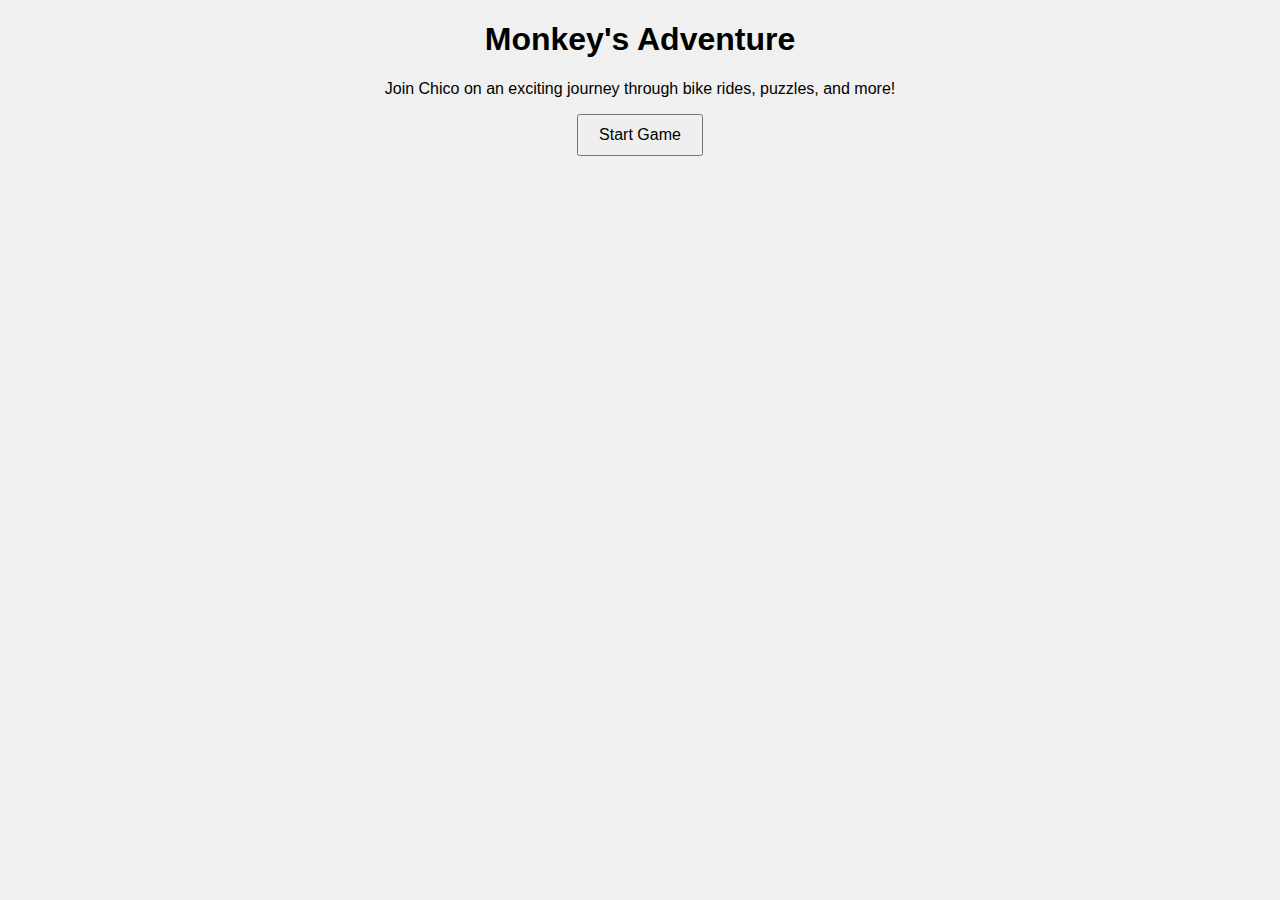
<file: index.html>
<!DOCTYPE html>
<html lang="en">
<head>
  <meta charset="UTF-8">
  <title>Monkey's Adventure: Bike, Swim, Solve!</title>
  <link rel="stylesheet" href="style.css">
</head>
<body>
  <div class="landing-container">
    <h1>Monkey's Adventure</h1>
    <p>Join <bdi>Chico</bdi> on an exciting journey through bike rides, puzzles, and more!</p>
    <button id="startGame">Start Game</button>
  </div>

  <script>
    // Minimal JS to navigate to the first challenge
    document.getElementById('startGame').addEventListener('click', function(){
      window.location.href = "bike.html";
    });
  </script>
</body>
</html>
</file>
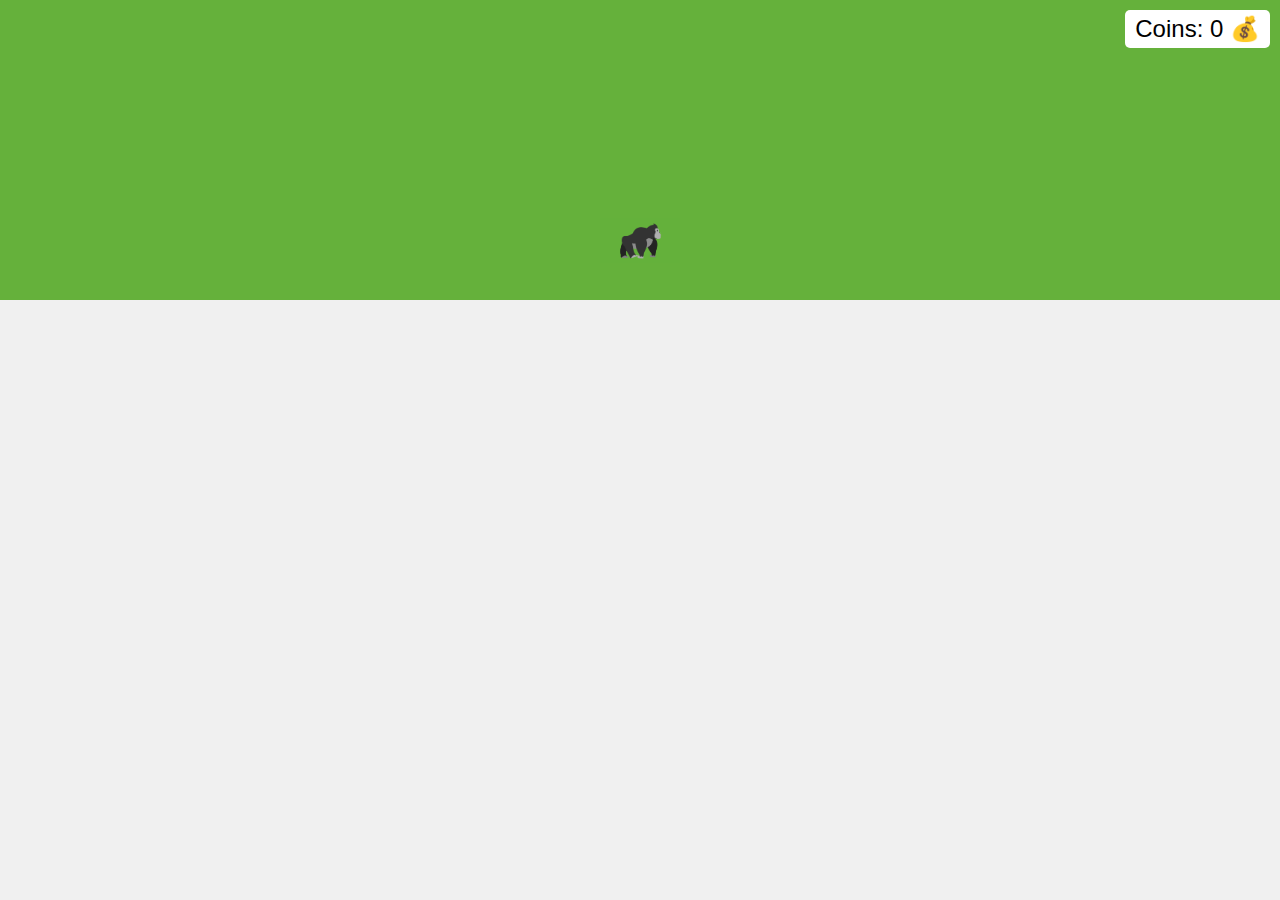
<file: bike.html>
<!DOCTYPE html>
<html lang="en">
<head>
  <meta charset="UTF-8">
  <title>Bike Challenge</title>
  <link rel="stylesheet" href="style.css">
</head>
<body>
  <!-- Score Display using an output element with a bdi for the coin emoji -->
  <output id="scoreOutput">Coins: 0 <bdi>💰</bdi></output>
  
  <div class="bike-container">
    <!-- Bike Player: The element controlled by arrow keys -->
    <div class="bike-player">
      <div class="monkey-bike"></div>
    </div>
    <!-- Template for obstacles (to be cloned dynamically) -->
    <template id="obstacle-template">
      <div class="obstacle"></div>
    </template>
  </div>
  
  <!-- Game Over Overlay -->
  <div id="gameOverOverlay">
    <h2>Game Over</h2>
    <button id="replayButton" enterkeyhint="go">Replay</button>
    <div id="countdown"></div>
  </div>
  
  <script>
    // Global variables
    let score = 0;
    let obstaclesCleared = 0;
    let obstacleInterval;
    let collisionInterval;
    let gameActive = true;
    
    const bikePlayer = document.querySelector('.bike-player');
    const monkey = document.querySelector('.monkey-bike');
    const scoreOutput = document.getElementById('scoreOutput');
    const gameOverOverlay = document.getElementById('gameOverOverlay');
    const countdownEl = document.getElementById('countdown');
    const replayButton = document.getElementById('replayButton');
    
    // --- Movement & Jumping ---
    document.addEventListener('keydown', function(event) {
      // Left/right movement for bike-player
      let currentLeft = bikePlayer.offsetLeft;
      const moveAmount = 20;
      if (event.key === "ArrowLeft") {
        bikePlayer.style.left = (currentLeft - moveAmount) + "px";
      } else if (event.key === "ArrowRight") {
        bikePlayer.style.left = (currentLeft + moveAmount) + "px";
      }
      // Jump only when up arrow is pressed
      else if (event.key === "ArrowUp") {
        if (!monkey.classList.contains('jump')) {
          monkey.classList.add('jump');
          // Remove jump class after 500ms
          setTimeout(() => { monkey.classList.remove('jump'); }, 500);
        }
      }
    });
    
    // --- Obstacle Spawning ---
    function spawnObstacle() {
      const template = document.getElementById('obstacle-template');
      const clone = template.content.cloneNode(true);
      const obstacle = clone.querySelector('.obstacle');
      
      // Use mountain emoji instead of red block
      obstacle.textContent = "🏔️";
      obstacle.style.fontSize = "40px";
      obstacle.style.textAlign = "center";
      
      // Start off-screen to the right at the same vertical level as the monkey
      obstacle.style.left = '100%';
      obstacle.style.bottom = '20px';
      // Slow down obstacles: animation duration between 5 and 7 seconds
      obstacle.style.animationDuration = (5 + Math.random() * 2) + 's';
      
      document.querySelector('.bike-container').appendChild(obstacle);
      
      // When animation ends, if the obstacle wasn't cleared, it's a miss (game over)
      obstacle.addEventListener('animationend', function() {
        if (!obstacle.dataset.processed) {
          gameOver();
        }
        obstacle.remove();
      });
    }
    
    // Start spawning obstacles every 2 seconds
    obstacleInterval = setInterval(spawnObstacle, 2000);
    
    // --- Collision & Score Checking ---
    function updateScoreDisplay() {
      scoreOutput.innerHTML = `Coins: ${score} <bdi>💰</bdi>`;
    }
    
    function checkWinCondition() {
      if (obstaclesCleared >= 7) {
        clearInterval(obstacleInterval);
        clearInterval(collisionInterval);
        setTimeout(() => {
          window.location.href = "sudoku.html";
        }, 1000);
      }
    }
    
    function gameOver() {
      if (!gameActive) return;
      gameActive = false;
      clearInterval(obstacleInterval);
      clearInterval(collisionInterval);
      gameOverOverlay.style.display = 'flex';
    }
    
    // Collision detection: check every 50ms
    collisionInterval = setInterval(() => {
      const monkeyRect = monkey.getBoundingClientRect();
      const monkeyCenter = monkeyRect.left + monkeyRect.width / 2;
      
      document.querySelectorAll('.obstacle').forEach(obstacle => {
        if (obstacle.dataset.processed) return;
        const obsRect = obstacle.getBoundingClientRect();
        const obsCenter = obsRect.left + obsRect.width / 2;
        const horizontalDistance = Math.abs(monkeyCenter - obsCenter);
        
        // Only clear obstacle if it is near the monkey (within 50px)
        if (horizontalDistance < 50) {
          if (monkey.classList.contains('jump')) {
            obstacle.dataset.processed = "true";
            score += 500;
            obstaclesCleared++;
            updateScoreDisplay();
            obstacle.remove();
            checkWinCondition();
          } else {
            gameOver();
          }
        }
      });
    }, 50);
    
    // --- Replay & Countdown ---
    function startCountdown() {
      let count = 3;
      countdownEl.textContent = count;
      const countdownInterval = setInterval(() => {
        count--;
        if (count > 0) {
          countdownEl.textContent = count;
        } else {
          clearInterval(countdownInterval);
          window.location.reload();
        }
      }, 1000);
    }
    
    replayButton.addEventListener('click', function() {
      replayButton.style.display = 'none';
      startCountdown();
    });
  </script>
</body>
</html>
</file>
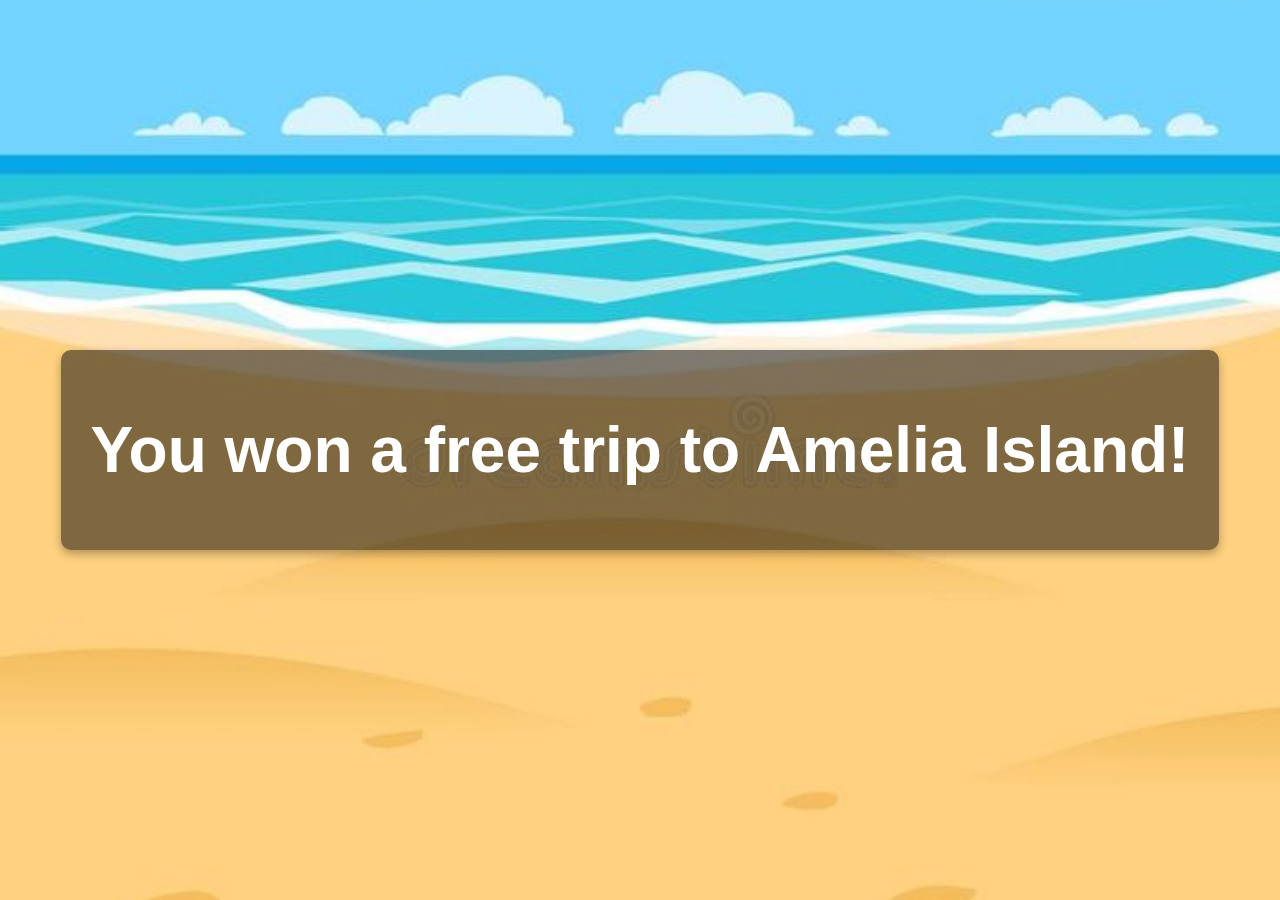
<file: reward.html>
<!DOCTYPE html>
<html lang="en">
<head>
  <meta charset="UTF-8">
  <title>Victory Reward</title>
  <link rel="stylesheet" href="style.css">
</head>
<body>
  <div class="reward-container">
    <div class="message-banner">
      <h1>You won a free trip to Amelia Island!</h1>
    </div>
  </div>
  <script>
    // Celebration effects can be added here if desired.
  </script>
</body>
</html>
</file>
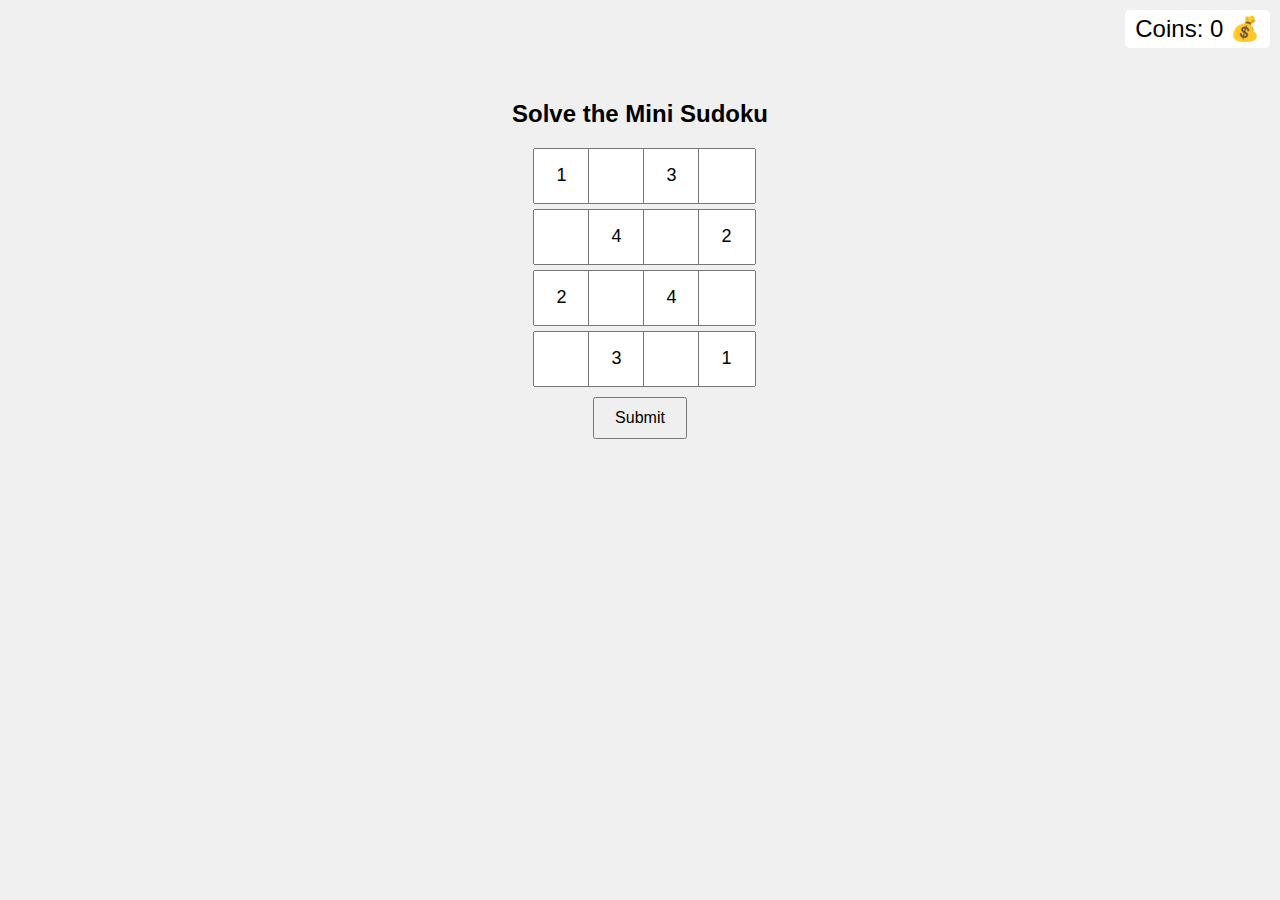
<file: sudoku.html>
<!DOCTYPE html>
<html lang="en">
<head>
  <meta charset="UTF-8">
  <title>Sudoku Challenge</title>
  <link rel="stylesheet" href="style.css">
</head>
<body>
  <!-- Coin Display (preserves coin points from bike.html) -->
  <output id="scoreOutput" style="position: absolute; top: 10px; right: 10px; font-size: 24px; background: #fff; padding: 5px 10px; border-radius: 5px;">
    Coins: <span id="coinValue">0</span> <bdi>💰</bdi>
  </output>
  
  <div class="sudoku-container">
    <h2>Solve the Mini Sudoku</h2>
    <form id="sudokuForm">
      <div class="sudoku-grid">
        <!-- Row 0 -->
        <input type="text" maxlength="1" class="cell" id="cell0" value="1" readonly>
        <input type="text" maxlength="1" class="cell" id="cell1" placeholder=" ">
        <input type="text" maxlength="1" class="cell" id="cell2" value="3" readonly>
        <input type="text" maxlength="1" class="cell" id="cell3" placeholder=" ">
        <!-- Row 1 -->
        <input type="text" maxlength="1" class="cell" id="cell4" placeholder=" ">
        <input type="text" maxlength="1" class="cell" id="cell5" value="4" readonly>
        <input type="text" maxlength="1" class="cell" id="cell6" placeholder=" ">
        <input type="text" maxlength="1" class="cell" id="cell7" value="2" readonly>
        <!-- Row 2 -->
        <input type="text" maxlength="1" class="cell" id="cell8" value="2" readonly>
        <input type="text" maxlength="1" class="cell" id="cell9" placeholder=" ">
        <input type="text" maxlength="1" class="cell" id="cell10" value="4" readonly>
        <input type="text" maxlength="1" class="cell" id="cell11" placeholder=" ">
        <!-- Row 3 -->
        <input type="text" maxlength="1" class="cell" id="cell12" placeholder=" ">
        <input type="text" maxlength="1" class="cell" id="cell13" value="3" readonly>
        <input type="text" maxlength="1" class="cell" id="cell14" placeholder=" ">
        <input type="text" maxlength="1" class="cell" id="cell15" value="1" readonly>
      </div>
      <button type="submit">Submit</button>
    </form>
    <output id="sudokuOutput" style="display:block; margin-top:10px; font-size:18px;"></output>
  </div>
  
  <!-- Game Over Overlay for Sudoku -->
  <div id="sudokuGameOverOverlay">
    <h2>Game Over</h2>
    <button id="sudokuReplayButton" enterkeyhint="go">Replay</button>
    <div id="sudokuCountdown"></div>
  </div>
  
  <script>
    // Retrieve coin score from localStorage (set by bike.html)
    let coinScore = localStorage.getItem("coinScore") || 0;
    document.getElementById("coinValue").textContent = coinScore;
    
    // Internal solution for the 4x4 sudoku puzzle:
    // Solution: [1,2,3,4, 3,4,1,2, 2,1,4,3, 4,3,2,1]
    // The puzzle given below has only a few prefilled numbers.
    const solution = [
      "1", "2", "3", "4",
      "3", "4", "1", "2",
      "2", "1", "4", "3",
      "4", "3", "2", "1"
    ];
    
    let attemptsLeft = 7;
    
    const sudokuForm = document.getElementById("sudokuForm");
    const sudokuOutput = document.getElementById("sudokuOutput");
    const gameOverOverlay = document.getElementById("sudokuGameOverOverlay");
    const replayButton = document.getElementById("sudokuReplayButton");
    const countdownEl = document.getElementById("sudokuCountdown");
    
    // On form submission, check user inputs
    sudokuForm.addEventListener("submit", function(e) {
      e.preventDefault();
      let userSolution = [];
      // Loop through the 16 cells
      for (let i = 0; i < 16; i++) {
        let cell = document.getElementById("cell" + i);
        userSolution.push(cell.value.trim());
      }
      
      // Check if the user's solution matches the expected solution
      let isCorrect = userSolution.every((val, idx) => val === solution[idx]);
      
      if (isCorrect) {
        sudokuOutput.textContent = "Correct! Proceeding to the swim challenge...";
        setTimeout(() => {
          window.location.href = "swim.html";
        }, 2000);
      } else {
        attemptsLeft--;
        if (attemptsLeft > 0) {
          sudokuOutput.textContent = `Incorrect, ${attemptsLeft} attempt(s) left. Please try again.`;
        } else {
          sudokuOutput.textContent = "";
          gameOver();
        }
      }
    });
    
    function gameOver() {
      gameOverOverlay.style.display = "flex";
    }
    
    // Replay and countdown for Sudoku game over
    function startCountdown() {
      let count = 3;
      countdownEl.textContent = count;
      const countdownInterval = setInterval(() => {
        count--;
        if (count > 0) {
          countdownEl.textContent = count;
        } else {
          clearInterval(countdownInterval);
          window.location.reload();
        }
      }, 1000);
    }
    
    replayButton.addEventListener("click", function() {
      replayButton.style.display = "none";
      startCountdown();
    });
  </script>
</body>
</html>
</file>
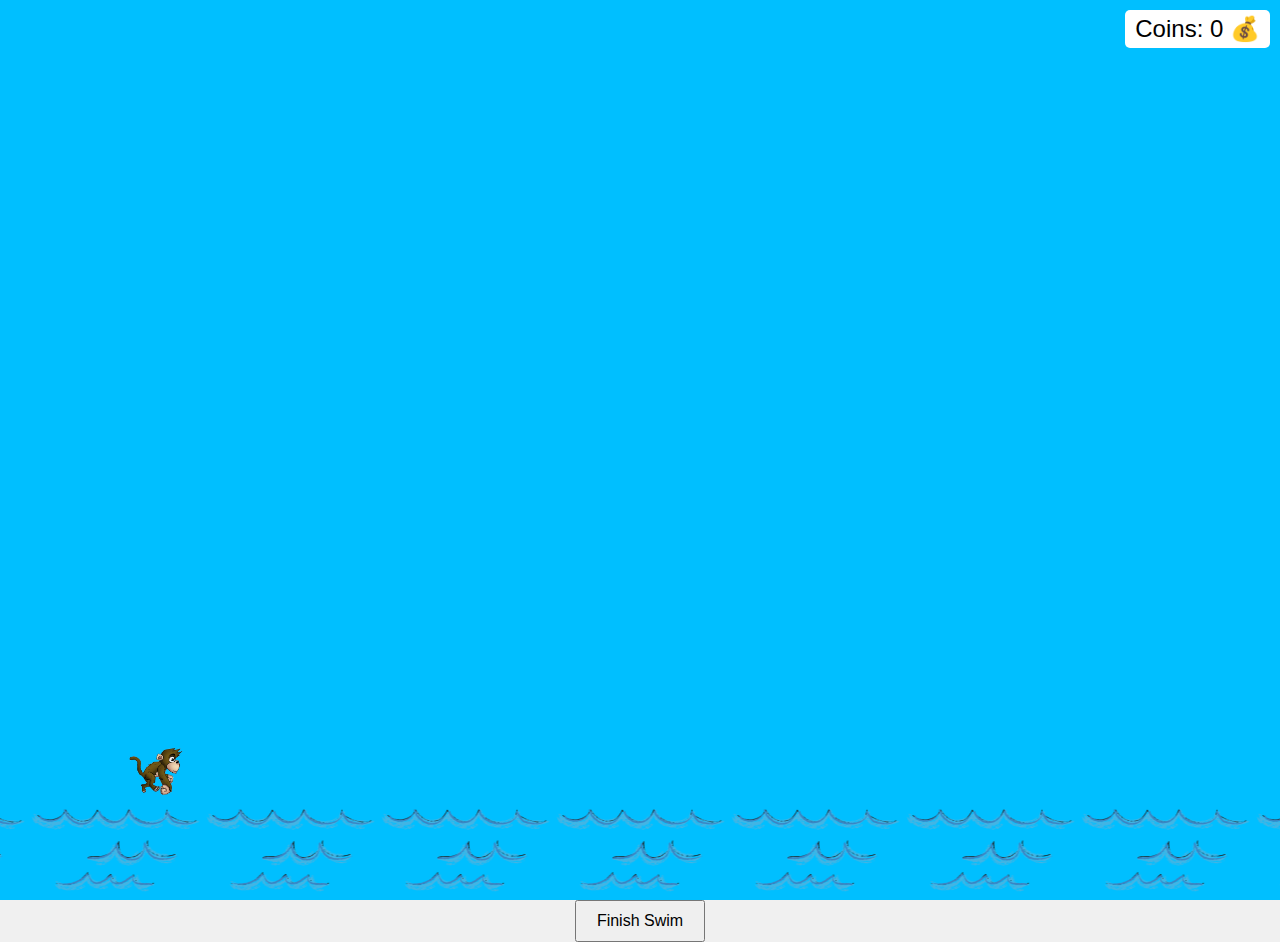
<file: swim.html>
<!DOCTYPE html>
<html lang="en">
<head>
  <meta charset="UTF-8">
  <title>Swim Challenge</title>
  <link rel="stylesheet" href="style.css">
</head>
<body>
  <!-- Coin Display -->
  <output id="scoreOutput">Coins: <span id="coinValue">0</span> <bdi>💰</bdi></output>
  
  <div class="swim-container">
    <!-- Water element always visible at the bottom -->
    <div class="water"></div>
    <!-- The monkey at the water surface -->
    <div class="monkey-swim"></div>
    <!-- Template for obstacles (bananas) -->
    <template id="obstacle-template">
      <div class="obstacle">🍌</div>
    </template>
  </div>
  
  <button id="finishSwim">Finish Swim</button>
  
  <!-- Game Over Overlay -->
  <div id="swimGameOverOverlay">
    <h2>Game Over</h2>
    <button id="swimReplayButton" enterkeyhint="go">Replay</button>
    <div id="swimCountdown"></div>
  </div>
  
  <script>
    let gameActive = true;
    let bananaPasses = 0;
    const requiredPasses = 4;
    
    const swimContainer = document.querySelector('.swim-container');
    const monkey = document.querySelector('.monkey-swim');
    const finishSwimBtn = document.getElementById('finishSwim');
    const obstacleTemplate = document.getElementById('obstacle-template');
    const gameOverOverlay = document.getElementById('swimGameOverOverlay');
    const replayButton = document.getElementById('swimReplayButton');
    const countdownEl = document.getElementById('swimCountdown');
    
    // Retrieve and display coin score from localStorage
    let coinScore = parseInt(localStorage.getItem("coinScore")) || 0;
    const coinDisplay = document.getElementById("coinValue");
    coinDisplay.textContent = coinScore;
    
    // Function to update coins and save to localStorage
    function updateCoins(amount) {
      coinScore += amount;
      coinDisplay.textContent = coinScore;
      localStorage.setItem("coinScore", coinScore);
    }
    
    // --- Dive Mechanism ---
    // When down arrow is pressed, trigger a one-time dive (500ms duration)
    document.addEventListener('keydown', function(event) {
      if (event.key === "ArrowDown") {
        event.preventDefault(); // Prevent default scrolling
        if (!monkey.classList.contains('dive')) {
          monkey.classList.add('dive');
          setTimeout(() => {
            monkey.classList.remove('dive');
          }, 500);
        }
      }
    });
    
    // --- Obstacle Spawning ---
    function spawnObstacle() {
      const clone = obstacleTemplate.content.cloneNode(true);
      const obstacle = clone.querySelector('.obstacle');
      // Start off-screen to the right
      obstacle.style.left = '100%';
      // Position the banana at the water surface level (aligned with monkey's default position)
      obstacle.style.bottom = '100px';
      // Slow bananas: animation duration between 7 and 10 seconds
      obstacle.style.animationDuration = (7 + Math.random() * 3) + 's';
      
      swimContainer.appendChild(obstacle);
      
      // When the banana finishes its animation (passes offscreen), count as a safe pass if not already processed.
      obstacle.addEventListener('animationend', function() {
        if (!obstacle.dataset.processed) {
          obstacle.dataset.processed = "true";
          bananaPasses++;
          updateCoins(500);
          if (bananaPasses >= requiredPasses) {
            finishSwim();
          }
        }
        obstacle.remove();
      });
    }
    let obstacleInterval = setInterval(spawnObstacle, 3000);
    
    // --- Collision Detection ---
    function collisionCheck() {
      if (!gameActive) return;
      const monkeyRect = monkey.getBoundingClientRect();
      const monkeyCenter = monkeyRect.left + monkeyRect.width / 2;
      document.querySelectorAll('.obstacle').forEach(obstacle => {
        if (obstacle.dataset.processed) return;
        const obsRect = obstacle.getBoundingClientRect();
        const obsCenter = obsRect.left + obsRect.width / 2;
        const horizontalDistance = Math.abs(monkeyCenter - obsCenter);
        // If obstacle is near (within 30px)...
        if (horizontalDistance < 30) {
          if (monkey.classList.contains('dive')) {
            // Safe pass when diving: mark obstacle, count pass, update coins.
            obstacle.dataset.processed = "true";
            bananaPasses++;
            updateCoins(500);
            obstacle.remove();
            if (bananaPasses >= requiredPasses) {
              finishSwim();
            }
          } else {
            // Not diving and collision occurs: game over.
            gameOver();
          }
        }
      });
    }
    let collisionInterval = setInterval(collisionCheck, 50);
    
    // --- Finish Swim ---
    function finishSwim() {
      if (!gameActive) return;
      gameActive = false;
      clearInterval(obstacleInterval);
      clearInterval(collisionInterval);
      window.location.href = "reward.html";
    }
    finishSwimBtn.addEventListener('click', function(){
      if (gameActive) finishSwim();
    });
    
    // --- Game Over & Replay ---
    function gameOver() {
      if (!gameActive) return;
      gameActive = false;
      clearInterval(obstacleInterval);
      clearInterval(collisionInterval);
      gameOverOverlay.style.display = 'flex';
    }
    function startCountdown() {
      let count = 3;
      countdownEl.textContent = count;
      const countdownInterval = setInterval(() => {
        count--;
        if (count > 0) {
          countdownEl.textContent = count;
        } else {
          clearInterval(countdownInterval);
          window.location.reload();
        }
      }, 1000);
    }
    replayButton.addEventListener('click', function(){
      replayButton.style.display = 'none';
      startCountdown();
    });
  </script>
</body>
</html>
</file>
<file: style.css>
/* General styles */
body {
    margin: 0;
    font-family: Arial, sans-serif;
    background: #f0f0f0;
    text-align: center;
  }
  
  button {
    padding: 10px 20px;
    font-size: 16px;
    cursor: pointer;
  }
  
  /* Score Display Styles */
  #scoreOutput {
    position: absolute;
    top: 10px;
    right: 10px;
    font-size: 24px;
    background: #fff;
    padding: 5px 10px;
    border-radius: 5px;
    z-index: 10;
  }
  
  /* Bike Challenge Container */
  .bike-container {
    position: relative;
    width: 100%;
    height: 300px;
    background: #65b13b; /* Green background matching monkey.gif */
    overflow: hidden;
  }
  
  /* Bike Player: The element controlled by arrow keys */
  .bike-player {
    position: absolute;
    bottom: 20px;
    left: 50%;
    transform: translateX(-50%);
  }
  
  /* The Monkey (using a walking monkey gif) */
  .monkey-bike {
    width: 80px;
    height: 80px;
    background: url('monkey.gif') no-repeat center/contain;
  }
  
  /* Jump animation: lifts the monkey up and then brings it down */
  @keyframes jump {
    0%   { transform: translateY(0); }
    50%  { transform: translateY(-50px); }
    100% { transform: translateY(0); }
  }
  
  .monkey-bike.jump {
    animation: jump 0.5s ease-out;
  }
  
  /* Obstacle Styles and Animation */
  .obstacle {
    position: absolute;
    bottom: 20px;
    width: 50px;
    height: 50px;
    /* Use flex to center the mountain emoji */
    display: flex;
    align-items: center;
    justify-content: center;
    animation-name: obstacleMove;
    animation-timing-function: linear;
  }
  
  @keyframes obstacleMove {
    from {
      transform: translateX(0);
    }
    to {
      /* Move the obstacle completely off-screen to the left */
      transform: translateX(-110vw);
    }
  }
  
  /* Game Over Overlay */
  #gameOverOverlay {
    display: none;
    position: absolute;
    top: 0;
    left: 0;
    width: 100%;
    height: 100%;
    background: rgba(0,0,0,0.7);
    color: #fff;
    z-index: 100;
    flex-direction: column;
    align-items: center;
    justify-content: center;
  }
  #gameOverOverlay h2 {
    margin: 0 0 20px;
  }
  #countdown {
    font-size: 48px;
    margin-top: 20px;
  }
  
  /* --- Additional styles for other game pages (if needed) --- */
  /* Sudoku Challenge styles */

/* Sudoku Challenge styles */
.sudoku-container {
    padding: 20px;
    margin-top: 60px; /* leave room for coin display */
  }
  .sudoku-grid {
    display: grid;
    grid-template-columns: repeat(4, 50px);
    grid-gap: 5px;
    justify-content: center;
    margin-bottom: 10px;
  }
  .cell {
    width: 50px;
    height: 50px;
    text-align: center;
    font-size: 18px;
  }
  
  /* Game Over Overlay for Sudoku */
  #sudokuGameOverOverlay {
    display: none;
    position: absolute;
    top: 0;
    left: 0;
    width: 100%;
    height: 100%;
    background: rgba(0,0,0,0.7);
    color: #fff;
    z-index: 100;
    flex-direction: column;
    align-items: center;
    justify-content: center;
  }
  #sudokuGameOverOverlay h2 {
    margin: 0 0 20px;
  }
  #sudokuCountdown {
    font-size: 48px;
    margin-top: 20px;
  }
  
  /* Swim Challenge styles */
/* Swim Challenge styles */
.swim-container {
    position: relative;
    width: 100vw;
    height: 100vh;
    /* Background above water (light blue) */
    background-color: #00bfff;
    overflow: hidden;
  }
  
  /* Water element fixed at the bottom (100px tall) */
  .water {
    position: absolute;
    bottom: 0;
    left: 0;
    width: 100%;
    height: 100px;
    background: url('water.gif') repeat-x bottom;
    background-size: auto 100px;
    z-index: 1;
  }
  
  /* The monkey at the water surface */
  .monkey-swim {
    position: absolute;
    bottom: 100px; /* Aligned with water surface */
    left: 10%;
    width: 60px;
    height: 60px;
    background: url('monkey-swim.gif') no-repeat center/contain;
    background-size: contain;
    transition: bottom 0.3s ease, opacity 0.3s ease;
    z-index: 2;
    opacity: 1;
  }
  
  /* When diving, monkey moves down into the water and fades out */
  .monkey-swim.dive {
    bottom: 0;
    opacity: 0;
  }
  
  /* Obstacle style: banana emoji */
  .obstacle {
    position: absolute;
    width: 40px;
    height: 40px;
    display: flex;
    align-items: center;
    justify-content: center;
    font-size: 32px;
    z-index: 3;
    animation-name: obstacleMove;
    animation-timing-function: linear;
  }
  
  /* Keyframe animation for obstacle movement */
  @keyframes obstacleMove {
    from { transform: translateX(0); }
    to { transform: translateX(-110vw); }
  }
  
  /* Coin Display Styles */
  #scoreOutput {
    position: absolute;
    top: 10px;
    right: 10px;
    font-size: 24px;
    background: #fff;
    padding: 5px 10px;
    border-radius: 5px;
    z-index: 9999;
  }
  
  /* Game Over Overlay for Swim Challenge */
  #swimGameOverOverlay {
    display: none;
    position: absolute;
    top: 0;
    left: 0;
    width: 100%;
    height: 100%;
    background: rgba(0,0,0,0.7);
    color: #fff;
    z-index: 100;
    flex-direction: column;
    align-items: center;
    justify-content: center;
  }
  #swimGameOverOverlay h2 {
    margin: 0 0 20px;
  }
  #swimCountdown {
    font-size: 48px;
    margin-top: 20px;
  }
  
  
  .banana {
    position: absolute;
    bottom: 50%;
    left: 60%;
    width: 40px;
    height: 40px;
    background: url('banana.png') no-repeat center/contain;
  }
 /* Reward Page Styles */
.reward-container {
    width: 100vw;
    height: 100vh;
    background: url('beach.jpg') no-repeat center center/cover;
    display: flex;
    align-items: center;
    justify-content: center;
  }
  
  .message-banner {
    background: rgba(0, 0, 0, 0.5);
    padding: 20px 30px;
    border-radius: 10px;
    text-align: center;
    color: #fff;
    font-size: 2rem;
    box-shadow: 0 4px 10px rgba(0,0,0,0.3);
  }
</file>
